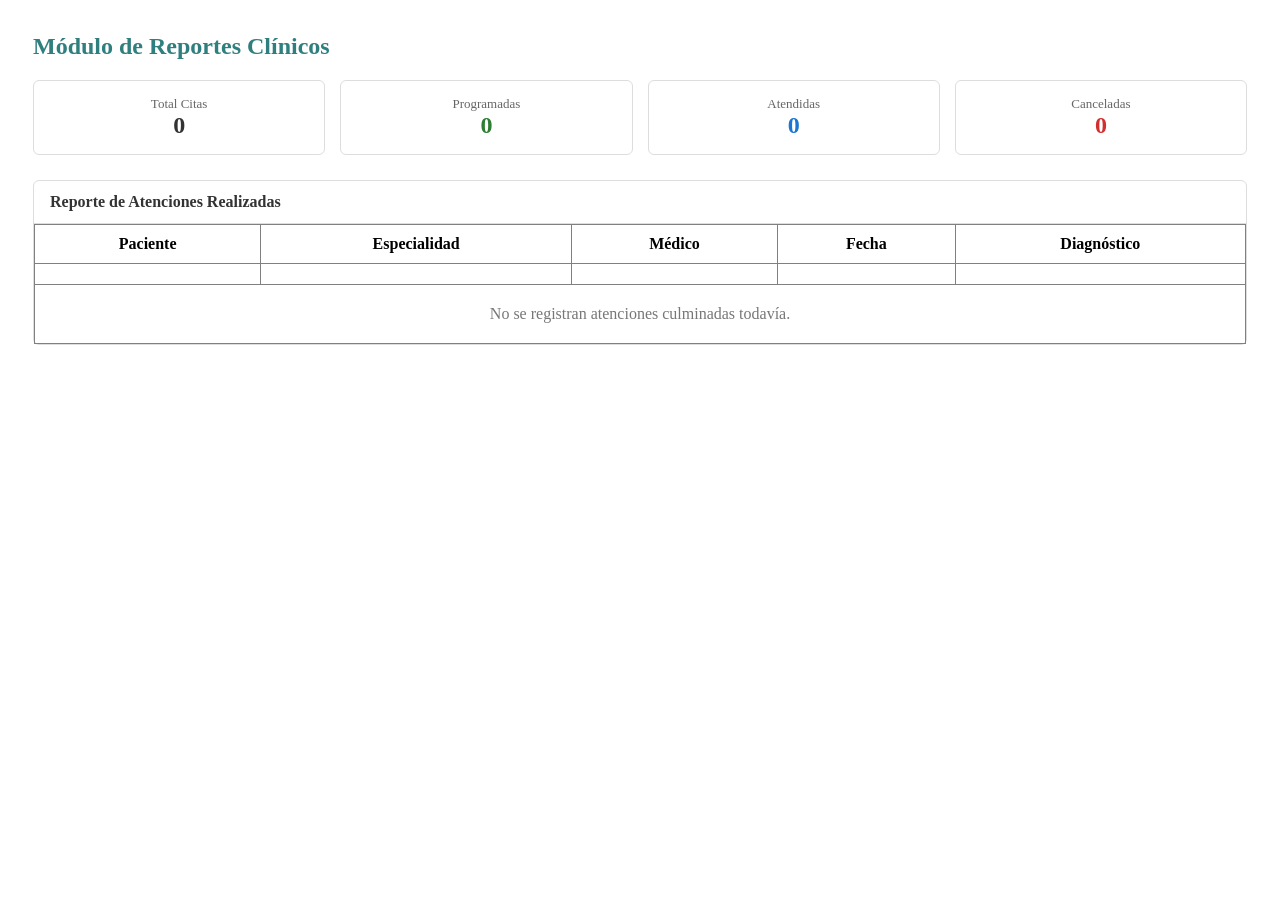
<file: src/main/resources/templates/reportes/index.html>
<!DOCTYPE html>
<html xmlns:th="http://www.thymeleaf.org">
<head th:replace="~{layout :: head('Reportes Clínicos - NovaSalud')}">
    <meta charset="UTF-8">
    <title>Reportes</title>
</head>
<body>

    <header th:replace="~{layout :: header}"></header>

    <div style="display: flex;">
        <aside th:replace="~{layout :: sidebar}"></aside>

        <main class="contenido" style="flex: 1; padding: 25px;">
            <h2 style="color: #2f7f7f; margin: 0 0 20px 0;">Módulo de Reportes Clínicos</h2>
            <div style="display: grid; grid-template-columns: repeat(auto-fit, minmax(180px, 1fr)); gap: 15px; margin-bottom: 25px;">
                <div style="background: white; border: 1px solid #ddd; padding: 15px; border-radius: 6px; text-align: center;">
                    <div style="color: #666; font-size: 13px;">Total Citas</div>
                    <div style="font-size: 24px; font-weight: bold; color: #333;" th:text="${totalCitas}">0</div>
                </div>
                <div style="background: white; border: 1px solid #ddd; padding: 15px; border-radius: 6px; text-align: center;">
                    <div style="color: #666; font-size: 13px;">Programadas</div>
                    <div style="font-size: 24px; font-weight: bold; color: #2e7d32;" th:text="${programadas}">0</div>
                </div>
                <div style="background: white; border: 1px solid #ddd; padding: 15px; border-radius: 6px; text-align: center;">
                    <div style="color: #666; font-size: 13px;">Atendidas</div>
                    <div style="font-size: 24px; font-weight: bold; color: #1976d2;" th:text="${atendidas}">0</div>
                </div>
                <div style="background: white; border: 1px solid #ddd; padding: 15px; border-radius: 6px; text-align: center;">
                    <div style="color: #666; font-size: 13px;">Canceladas</div>
                    <div style="font-size: 24px; font-weight: bold; color: #d32f2f;" th:text="${canceladas}">0</div>
                </div>
            </div>
            <div style="background: white; border: 1px solid #ddd; border-radius: 6px;">
                <div style="padding: 12px 16px; font-weight: bold; border-bottom: 1px solid #ddd; color: #333;">
                    Reporte de Atenciones Realizadas
                </div>
                <table class="table-clinica" border="1" cellpadding="10" cellspacing="0" style="width: 100%; border-collapse: collapse;">
                    <thead>
                        <tr>
                            <th>Paciente</th>
                            <th>Especialidad</th>
                            <th>Médico</th>
                            <th>Fecha</th>
                            <th>Diagnóstico</th>
                        </tr>
                    </thead>
                    <tbody>
                        <tr th:each="c : ${citasAtendidas}">
                            <td th:text="${c.paciente.nombre + ' ' + c.paciente.apellido}"></td>
                            <td th:text="${c.especialidad}"></td>
                            <td th:text="${c.medico}"></td>
                            <td th:text="${c.fecha}"></td>
                            <td th:text="${c.diagnostico}"></td>
                        </tr>
                        <tr th:if="${#lists.isEmpty(citasAtendidas)}">
                            <td colspan="5" style="text-align: center; color: #777; padding: 20px;">No se registran atenciones culminadas todavía.</td>
                        </tr>
                    </tbody>
                </table>
            </div>
        </main>
    </div>

    <script th:src="@{/js/app.js}"></script>
</body>
</html>
</file>
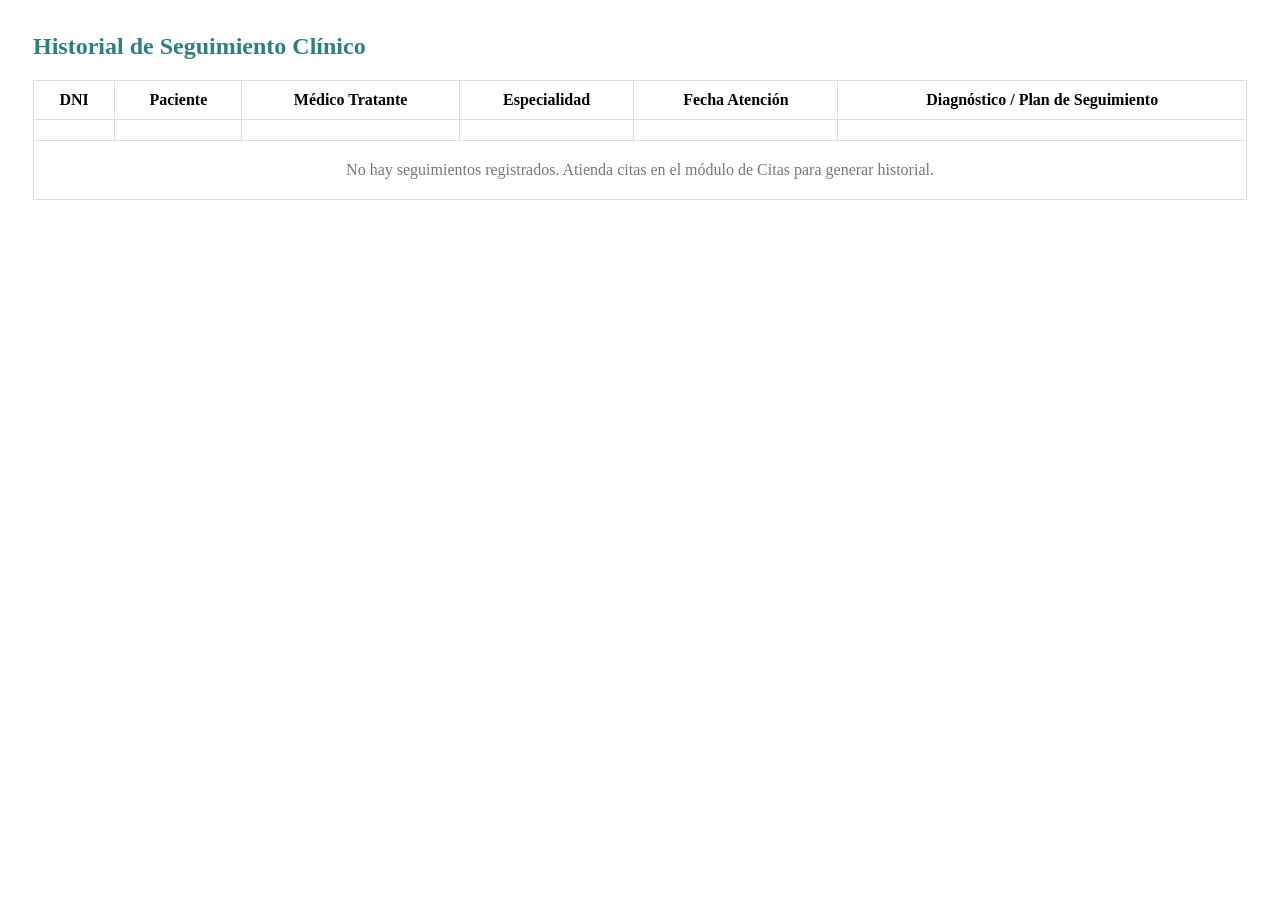
<file: src/main/resources/templates/seguimiento/index.html>
<!DOCTYPE html>
<html xmlns:th="http://www.thymeleaf.org">
<head th:replace="~{layout :: head('Historial y Seguimiento - NovaSalud')}">
    <meta charset="UTF-8">
    <title>Seguimiento Clínico</title>
</head>
<body>

    <header th:replace="~{layout :: header}"></header>

    <div style="display: flex;">
        <aside th:replace="~{layout :: sidebar}"></aside>

        <main class="contenido" style="flex: 1; padding: 25px;">
            <h2 style="color: #2f7f7f; margin: 0 0 20px 0;">Historial de Seguimiento Clínico</h2>

            <table class="table-clinica" border="1" cellpadding="10" cellspacing="0" style="width: 100%; border-collapse: collapse; background: white; border: 1px solid #ddd;">
                <thead>
                    <tr>
                        <th>DNI</th>
                        <th>Paciente</th>
                        <th>Médico Tratante</th>
                        <th>Especialidad</th>
                        <th>Fecha Atención</th>
                        <th>Diagnóstico / Plan de Seguimiento</th>
                    </tr>
                </thead>
                <tbody>
                    <tr th:each="h : ${historial}">
                        <td th:text="${h.paciente.dni}"></td>
                        <td th:text="${h.paciente.nombre + ' ' + h.paciente.apellido}"></td>
                        <td th:text="${h.medico}"></td>
                        <td th:text="${h.especialidad}"></td>
                        <td th:text="${h.fecha}"></td>
                        <td th:text="${h.diagnostico}" style="font-style: italic; color: #2e7d32;"></td>
                    </tr>
                    <tr th:if="${#lists.isEmpty(historial)}">
                        <td colspan="6" style="text-align: center; color: #777; padding: 20px;">
                            No hay seguimientos registrados. Atienda citas en el módulo de Citas para generar historial.
                        </td>
                    </tr>
                </tbody>
            </table>
        </main>
    </div>

    <script th:src="@{/js/app.js}"></script>
</body>
</html>
</file>
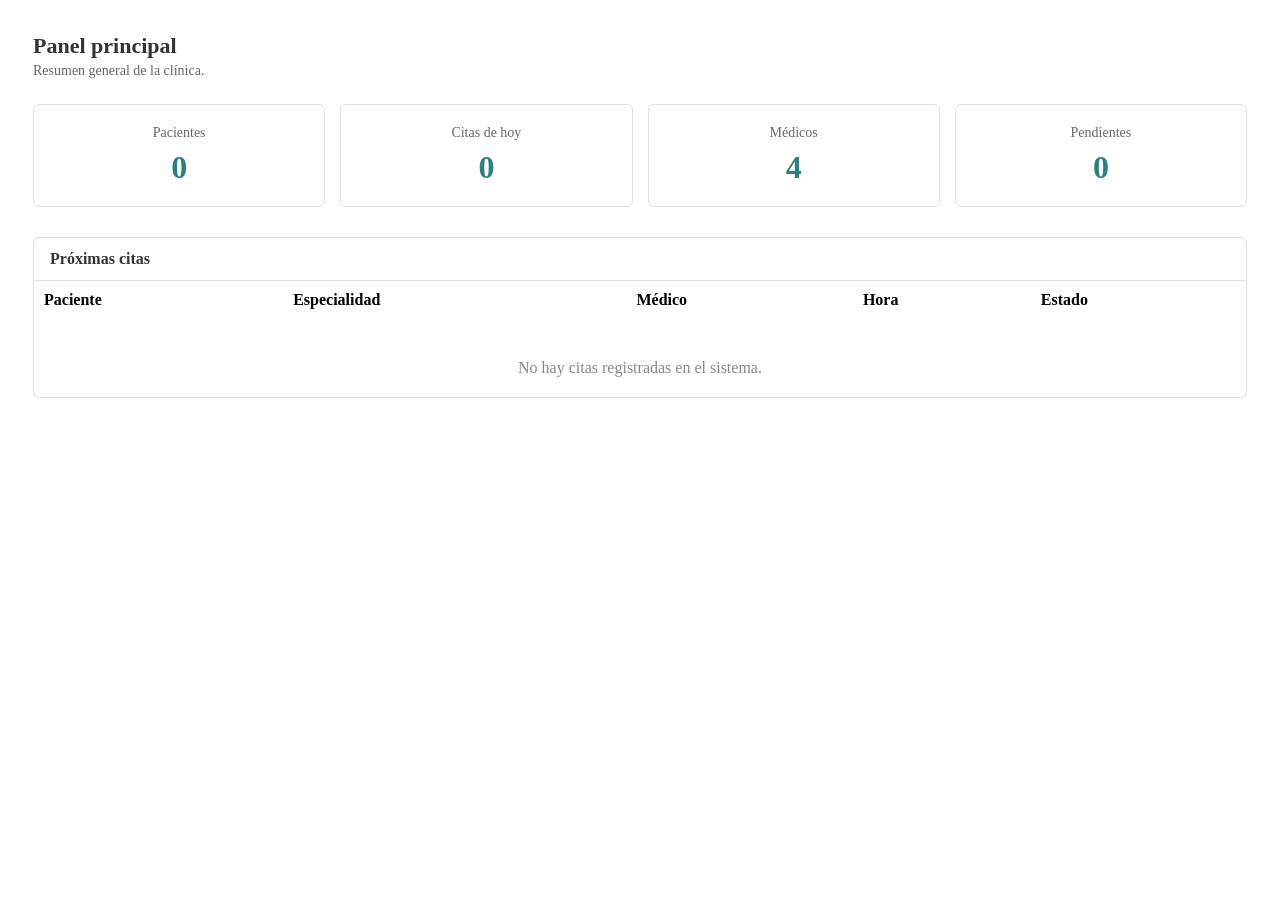
<file: src/main/resources/templates/dashboard.html>
<!DOCTYPE html>
<html xmlns:th="http://www.thymeleaf.org">
<head th:replace="~{layout :: head('Panel Principal - NovaSalud')}">
    <meta charset="UTF-8">
    <title>Panel Principal</title>
</head>
<body>

    <header th:replace="~{layout :: header}"></header>

    <div style="display: flex;">
        <!-- Barra lateral unificada -->
        <aside th:replace="~{layout :: sidebar}"></aside>

        <main class="contenido" style="flex: 1; padding: 25px;">
            <h2 style="margin: 0; font-size: 22px; color: #333;">Panel principal</h2>
            <p style="color: #666; margin-top: 4px; margin-bottom: 25px; font-size: 14px;">Resumen general de la clínica.</p>

            <div style="display: grid; grid-template-columns: repeat(auto-fit, minmax(200px, 1fr)); gap: 15px; margin-bottom: 30px;">
                
                <div style="background: white; border: 1px solid #e0e0e0; border-radius: 6px; padding: 20px; text-align: center;">
                    <div style="color: #666; font-size: 14px; margin-bottom: 8px;">Pacientes</div>
                    <div style="color: #2f7f7f; font-size: 32px; font-weight: bold;" th:text="${totalPacientes}">0</div>
                </div>

                <div style="background: white; border: 1px solid #e0e0e0; border-radius: 6px; padding: 20px; text-align: center;">
                    <div style="color: #666; font-size: 14px; margin-bottom: 8px;">Citas de hoy</div>
                    <div style="color: #2f7f7f; font-size: 32px; font-weight: bold;" th:text="${citasHoy}">0</div>
                </div>

                <div style="background: white; border: 1px solid #e0e0e0; border-radius: 6px; padding: 20px; text-align: center;">
                    <div style="color: #666; font-size: 14px; margin-bottom: 8px;">Médicos</div>
                    <div style="color: #2f7f7f; font-size: 32px; font-weight: bold;" th:text="${totalMedicos}">4</div>
                </div>

                <div style="background: white; border: 1px solid #e0e0e0; border-radius: 6px; padding: 20px; text-align: center;">
                    <div style="color: #666; font-size: 14px; margin-bottom: 8px;">Pendientes</div>
                    <div style="color: #2f7f7f; font-size: 32px; font-weight: bold;" th:text="${totalPendientes}">0</div>
                </div>

            </div>

            <div style="background: white; border: 1px solid #e0e0e0; border-radius: 6px; overflow: hidden;">
                <div style="padding: 12px 16px; font-weight: bold; border-bottom: 1px solid #e0e0e0; color: #333;">
                    Próximas citas
                </div>

                <table class="table-clinica" border="0" cellpadding="10" cellspacing="0" style="width: 100%; border-collapse: collapse;">
                    <thead>
                        <tr>
                            <th style="text-align: left;">Paciente</th>
                            <th style="text-align: left;">Especialidad</th>
                            <th style="text-align: left;">Médico</th>
                            <th style="text-align: left;">Hora</th>
                            <th style="text-align: left;">Estado</th>
                        </tr>
                    </thead>
                    <tbody>
                        <tr th:each="c : ${proximasCitas}">
                            <td th:text="${c.paciente.nombre + ' ' + c.paciente.apellido}"></td>
                            <td th:text="${c.especialidad}"></td>
                            <td th:text="${c.medico}"></td>
                            <td th:text="${c.hora}"></td>
                            <td>
                                <span th:text="${c.estado}" 
                                      th:style="${c.estado == 'CANCELADA' ? 'color: red;' : 'color: inherit;'}">
                                </span>
                            </td>
                        </tr>
                        <tr th:if="${#lists.isEmpty(proximasCitas)}">
                            <td colspan="5" style="text-align: center; color: #888; padding: 20px;">
                                No hay citas registradas en el sistema.
                            </td>
                        </tr>
                    </tbody>
                </table>
            </div>
        </main>
    </div>

    <script th:src="@{/js/app.js}"></script>
</body>
</html>
</file>
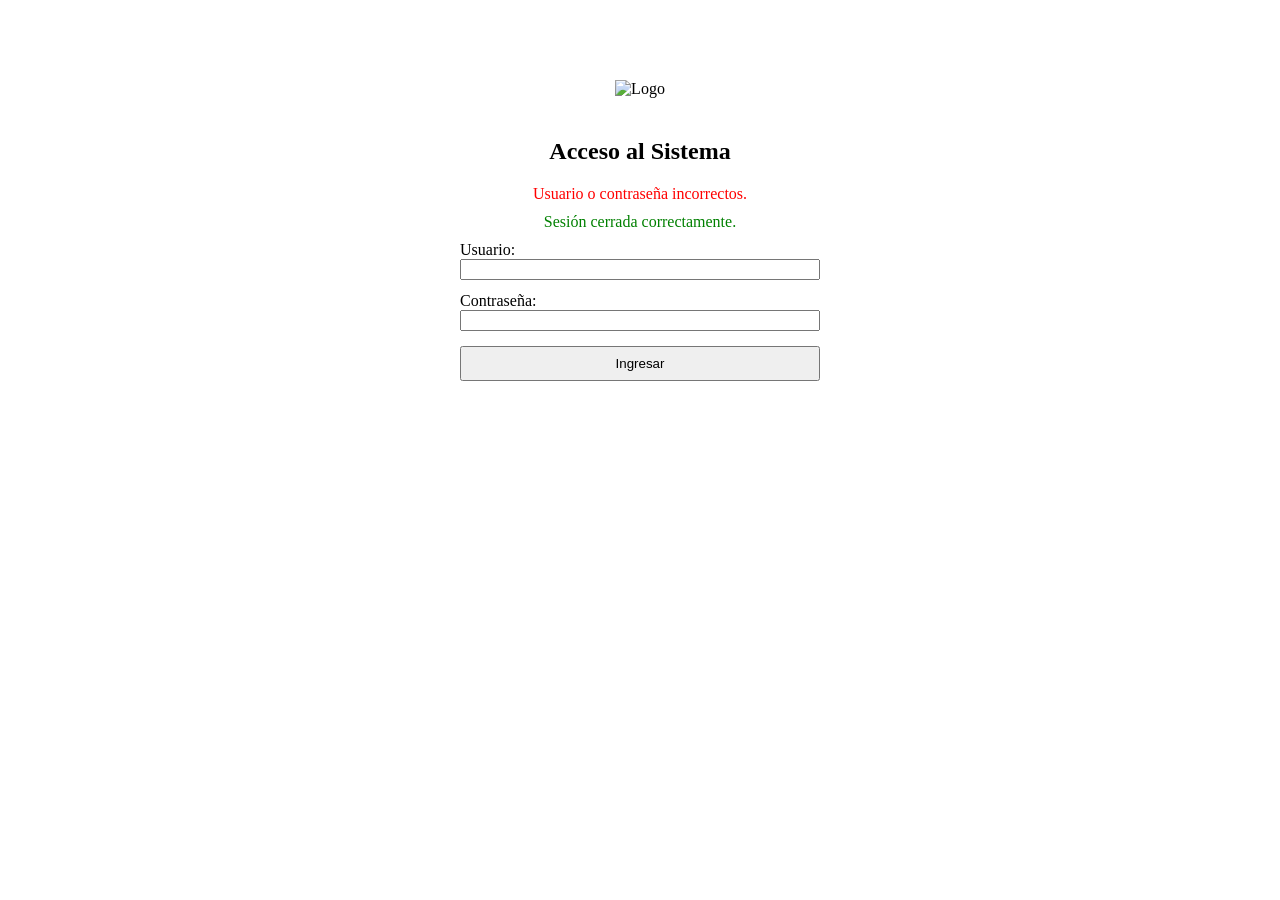
<file: src/main/resources/templates/login.html>
<!DOCTYPE html>
<html xmlns:th="[http://www.thymeleaf.org](http://www.thymeleaf.org)">
<head>
    <meta charset="UTF-8">
    <title>Iniciar Sesión - Clínica</title>
    <link rel="stylesheet" th:href="@{/css/estilos.css}">
</head>
<body>
    <div style="max-width: 360px; margin: 80px auto; text-align: center;">
        <img th:src="@{/imagenes/Logo.jpg}" alt="Logo" width="120" style="margin-bottom: 20px;">
        <h2>Acceso al Sistema</h2>

        <div th:if="${param.error}" style="color: red; margin-bottom: 10px;">
            Usuario o contraseña incorrectos.
        </div>
        <div th:if="${param.logout}" style="color: green; margin-bottom: 10px;">
            Sesión cerrada correctamente.
        </div>

        <form th:action="@{/login}" method="post">
            <div style="margin-bottom: 12px; text-align: left;">
                <label>Usuario:</label>
                <input type="text" name="username" required style="width: 100%; box-sizing: border-box;">
            </div>
            <div style="margin-bottom: 15px; text-align: left;">
                <label>Contraseña:</label>
                <input type="password" name="password" required style="width: 100%; box-sizing: border-box;">
            </div>
            <button type="submit" style="width: 100%; padding: 8px; cursor: pointer;">Ingresar</button>
        </form>
    </div>
</body>
</html>
</file>
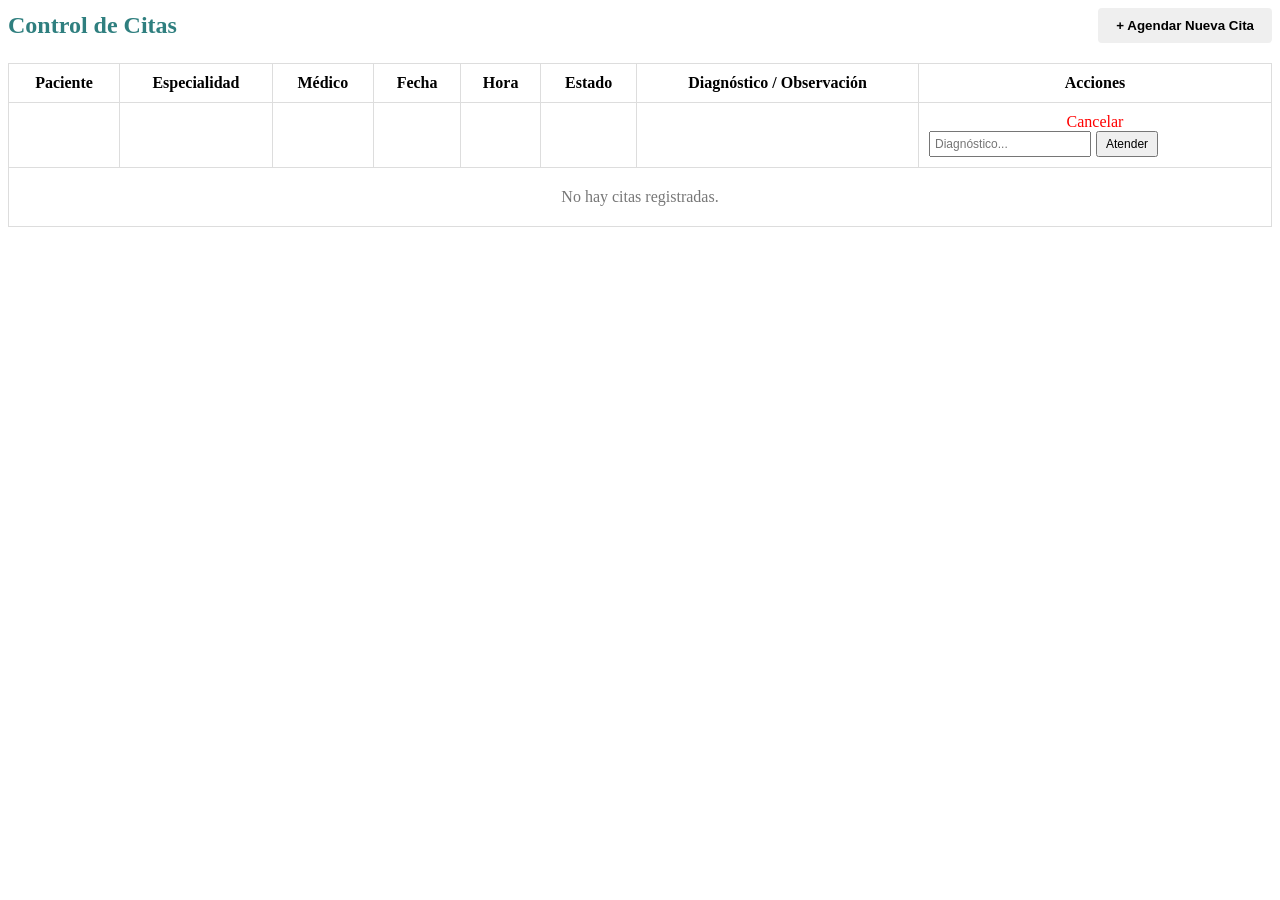
<file: src/main/resources/templates/citas/listar.html>
<!DOCTYPE html>
<html xmlns:th="http://www.thymeleaf.org"
      xmlns:sec="http://www.thymeleaf.org/extras/spring-security">
<head th:replace="~{layout :: head('Citas Médicas')}">
    <meta charset="UTF-8">
    <title>Citas Médicas</title>
</head>
<body>

    <header th:replace="~{layout :: header}"></header>

    <div style="display: flex;">
        <aside th:replace="~{layout :: sidebar}"></aside>

        <main class="contenido" style="flex: 1;">
            <div style="display: flex; justify-content: space-between; align-items: center; margin-bottom: 20px;">
                <h2 style="color: #2f7f7f; margin: 0;">Control de Citas</h2>
                <a sec:authorize="hasAnyAuthority('ROLE_ADMIN', 'ROLE_RECEPCIONISTA')" th:href="@{/citas/registrar}">
                    <button class="btn-clinica" style="padding: 10px 18px; border: none; border-radius: 4px; cursor: pointer; font-weight: bold;">
                        + Agendar Nueva Cita
                    </button>
                </a>
            </div>

            <table class="table-clinica" border="1" cellpadding="10" cellspacing="0" style="width: 100%; border-collapse: collapse; background: white; border: 1px solid #ddd;">
                <thead>
                    <tr>
                        <th>Paciente</th>
                        <th>Especialidad</th>
                        <th>Médico</th>
                        <th>Fecha</th>
                        <th>Hora</th>
                        <th>Estado</th>
                        <th>Diagnóstico / Observación</th>
                        <th style="text-align: center;">Acciones</th>
                    </tr>
                </thead>
                <tbody>
                    <tr th:each="c : ${citas}">
                        <td th:text="${c.paciente.nombre + ' ' + c.paciente.apellido}"></td>
                        <td th:text="${c.especialidad}"></td>
                        <td th:text="${c.medico}"></td>
                        <td th:text="${c.fecha}"></td>
                        <td th:text="${c.hora}"></td>
                        <td>
                            <span th:text="${c.estado}"
                                  th:style="${c.estado == 'CANCELADA' ? 'color: red; font-weight: bold;' : (c.estado == 'ATENDIDO' ? 'color: blue; font-weight: bold;' : 'color: green; font-weight: bold;')}">
                            </span>
                        </td>
                        <td th:text="${c.diagnostico != null ? c.diagnostico : '-'}"></td>
                        <td style="text-align: center;">
                            <!-- Botón para cancelar (Admin / Recepción) -->
                            <a th:if="${c.estado == 'PROGRAMADA'}"
                               sec:authorize="hasAnyAuthority('ROLE_ADMIN', 'ROLE_RECEPCIONISTA')"
                               th:href="@{/citas/cancelar/{id}(id=${c.id})}"
                               onclick="return confirm('¿Seguro que desea cancelar la cita?')"
                               style="color: red; text-decoration: none;">Cancelar</a>

                            <!-- Formulario rápido para el Médico (RF-19) -->
                            <form th:if="${c.estado == 'PROGRAMADA'}"
                                  sec:authorize="hasAuthority('ROLE_MEDICO')"
                                  th:action="@{/citas/atender/{id}(id=${c.id})}" method="post" style="display: flex; gap: 5px;">
                                <input type="text" name="diagnostico" placeholder="Diagnóstico..." required style="padding: 4px; font-size: 12px;">
                                <button type="submit" class="btn-clinica" style="padding: 4px 8px; font-size: 12px; cursor: pointer;">Atender</button>
                            </form>
                        </td>
                    </tr>
                    <tr th:if="${#lists.isEmpty(citas)}">
                        <td colspan="8" style="text-align: center; color: #777; padding: 20px;">No hay citas registradas.</td>
                    </tr>
                </tbody>
            </table>
        </main>
    </div>

    <script th:src="@{/js/app.js}"></script>
</body>
</html>
</file>
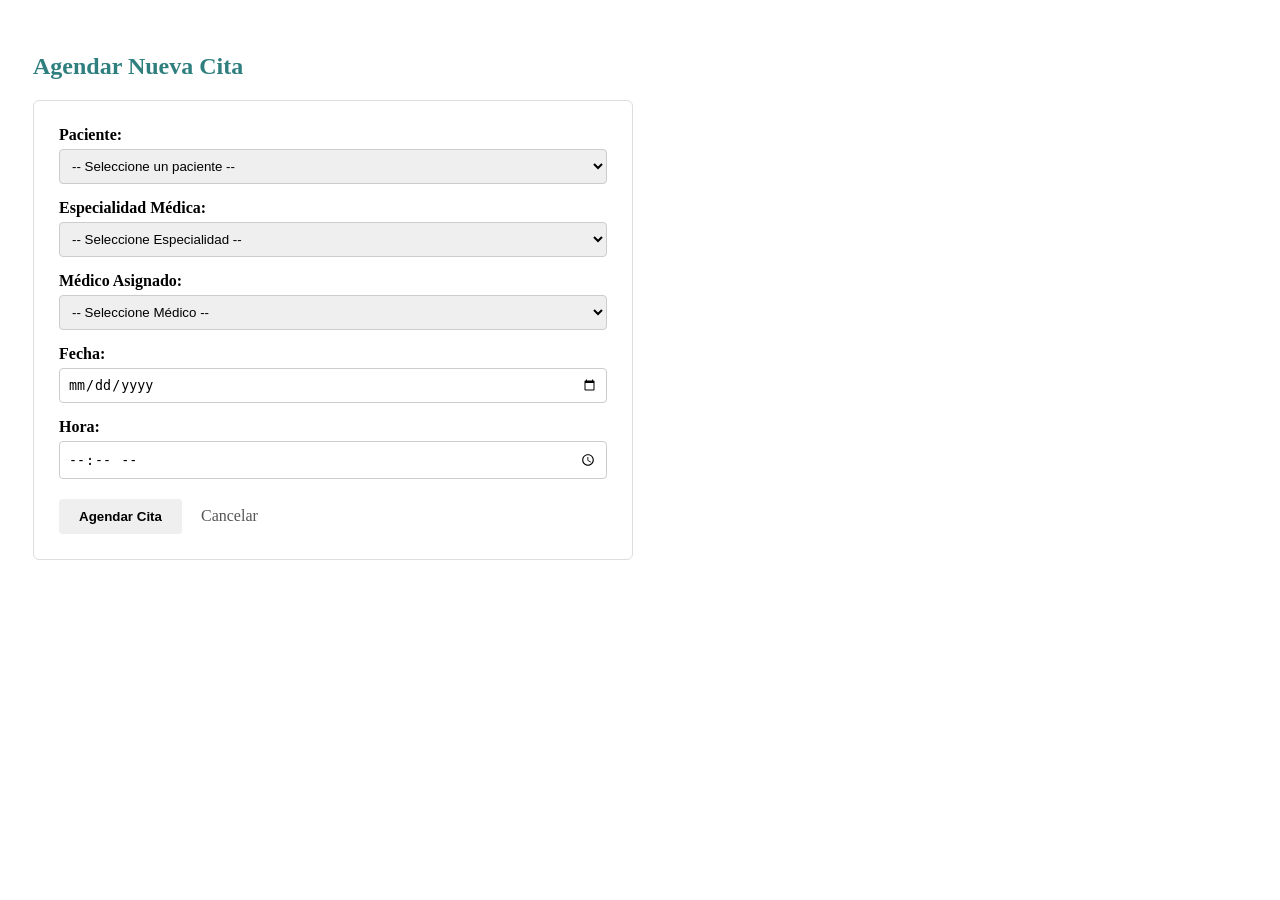
<file: src/main/resources/templates/citas/registrar.html>
<!DOCTYPE html>
<html xmlns:th="http://www.thymeleaf.org">
<head th:replace="~{layout :: head('Agendar Cita Médica - NovaSalud')}">
    <meta charset="UTF-8">
    <title>Agendar Cita Médica</title>
</head>
<body>

    <header th:replace="~{layout :: header}"></header>

    <div style="display: flex;">
        <aside th:replace="~{layout :: sidebar}"></aside>

        <main class="contenido" style="flex: 1; max-width: 600px; padding: 25px;">
            <h2 style="color: #2f7f7f; margin-bottom: 20px;">Agendar Nueva Cita</h2>

            <form th:action="@{/citas/guardar}" th:object="${cita}" method="post" style="background: white; padding: 25px; border-radius: 6px; border: 1px solid #ddd;">
                
                <!-- Selección de Paciente -->
                <div style="margin-bottom: 15px;">
                    <label style="font-weight: bold; display: block; margin-bottom: 5px;">Paciente:</label>
                    <select th:field="*{paciente.id}" style="width: 100%; padding: 8px; border-radius: 4px; border: 1px solid #ccc;" required>
                        <option value="">-- Seleccione un paciente --</option>
                        <option th:each="p : ${pacientes}" th:value="${p.id}"
                                th:text="${p.dni + ' - ' + p.nombre + ' ' + p.apellido}"></option>
                    </select>
                    <span style="color: red; font-size: 0.85em;" th:if="${#fields.hasErrors('paciente')}" th:errors="*{paciente}"></span>
                </div>

                <!-- Selección de Especialidad -->
                <div style="margin-bottom: 15px;">
                    <label style="font-weight: bold; display: block; margin-bottom: 5px;">Especialidad Médica:</label>
                    <select th:field="*{especialidad}" style="width: 100%; padding: 8px; border-radius: 4px; border: 1px solid #ccc;" required>
                        <option value="">-- Seleccione Especialidad --</option>
                        <option th:each="e : ${especialidades}" th:value="${e.nombre}" th:text="${e.nombre}"></option>
                    </select>
                    <span style="color: red; font-size: 0.85em;" th:if="${#fields.hasErrors('especialidad')}" th:errors="*{especialidad}"></span>
                </div>

                <!-- Selección de Médico -->
                <div style="margin-bottom: 15px;">
                    <label style="font-weight: bold; display: block; margin-bottom: 5px;">Médico Asignado:</label>
                    <select th:field="*{medico}" style="width: 100%; padding: 8px; border-radius: 4px; border: 1px solid #ccc;" required>
                        <option value="">-- Seleccione Médico --</option>
                        <option th:each="m : ${medicos}" th:value="${m.nombreCompleto}" th:text="${m.nombreCompleto}"></option>
                    </select>
                    <span style="color: red; font-size: 0.85em;" th:if="${#fields.hasErrors('medico')}" th:errors="*{medico}"></span>
                </div>

                <!-- Fecha -->
                <div style="margin-bottom: 15px;">
                    <label style="font-weight: bold; display: block; margin-bottom: 5px;">Fecha:</label>
                    <input type="date" th:field="*{fecha}" style="width: 100%; padding: 8px; box-sizing: border-box; border-radius: 4px; border: 1px solid #ccc;" required />
                    <span style="color: red; font-size: 0.85em;" th:if="${#fields.hasErrors('fecha')}" th:errors="*{fecha}"></span>
                </div>

                <!-- Hora -->
                <div style="margin-bottom: 20px;">
                    <label style="font-weight: bold; display: block; margin-bottom: 5px;">Hora:</label>
                    <input type="time" th:field="*{hora}" style="width: 100%; padding: 8px; box-sizing: border-box; border-radius: 4px; border: 1px solid #ccc;" required />
                    <span style="color: red; font-size: 0.85em;" th:if="${#fields.hasErrors('hora')}" th:errors="*{hora}"></span>
                </div>

                <div>
                    <button type="submit" class="btn-clinica" style="padding: 10px 20px; border: none; border-radius: 4px; cursor: pointer; font-weight: bold;">
                        Agendar Cita
                    </button>
                    <a th:href="@{/citas}" style="margin-left: 15px; color: #555; text-decoration: none;">Cancelar</a>
                </div>
            </form>
        </main>
    </div>

    <script th:src="@{/js/app.js}"></script>
</body>
</html>
</file>
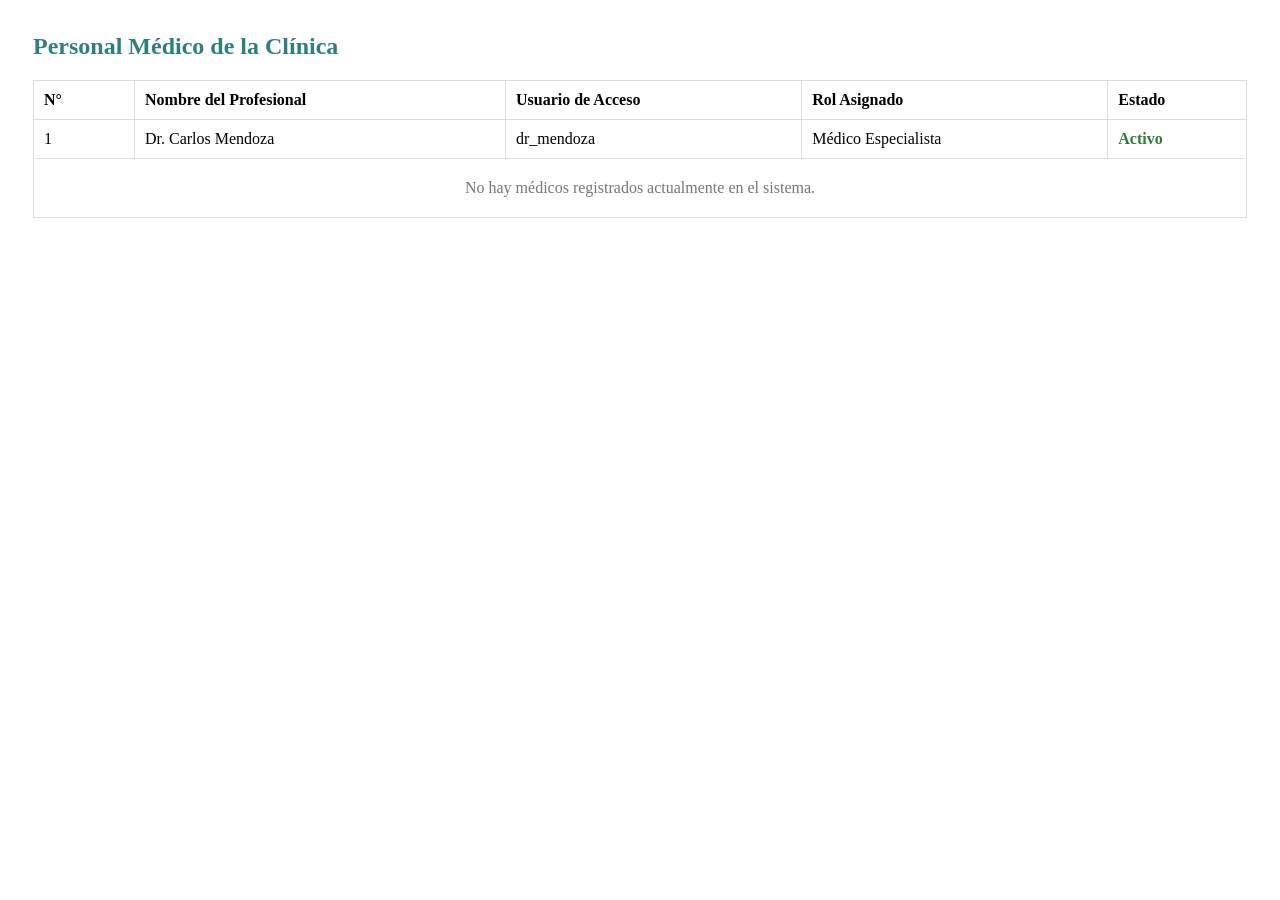
<file: src/main/resources/templates/medicos/listar.html>
<!DOCTYPE html>
<html xmlns:th="http://www.thymeleaf.org">
<head th:replace="~{layout :: head('Personal Médico - NovaSalud')}">
    <meta charset="UTF-8">
    <title>Médicos</title>
</head>
<body>

    <header th:replace="~{layout :: header}"></header>

    <div style="display: flex;">
        <aside th:replace="~{layout :: sidebar}"></aside>

        <main class="contenido" style="flex: 1; padding: 25px;">
            <h2 style="color: #2f7f7f; margin: 0 0 20px 0;">Personal Médico de la Clínica</h2>

            <table class="table-clinica" border="1" cellpadding="10" cellspacing="0" style="width: 100%; border-collapse: collapse; background: white; border: 1px solid #ddd;">
                <thead>
                    <tr>
                        <th style="width: 80px; text-align: left;">N°</th>
                        <th style="text-align: left;">Nombre del Profesional</th>
                        <th style="text-align: left;">Usuario de Acceso</th>
                        <th style="text-align: left;">Rol Asignado</th>
                        <th style="text-align: left;">Estado</th>
                    </tr>
                </thead>
                <tbody>
                    <tr th:each="m, stat : ${medicos}">
                        <td th:text="${stat.count}">1</td>
                        <td th:text="${m.nombreCompleto}">Dr. Carlos Mendoza</td>
                        <td th:text="${m.username}">dr_mendoza</td>
                        <td>Médico Especialista</td>
                        <td style="color: #2e7d32; font-weight: bold;">Activo</td>
                    </tr>
                    <tr th:if="${#lists.isEmpty(medicos)}">
                        <td colspan="5" style="text-align: center; color: #777; padding: 20px;">
                            No hay médicos registrados actualmente en el sistema.
                        </td>
                    </tr>
                </tbody>
            </table>
        </main>
    </div>

    <script th:src="@{/js/app.js}"></script>
</body>
</html>
</file>
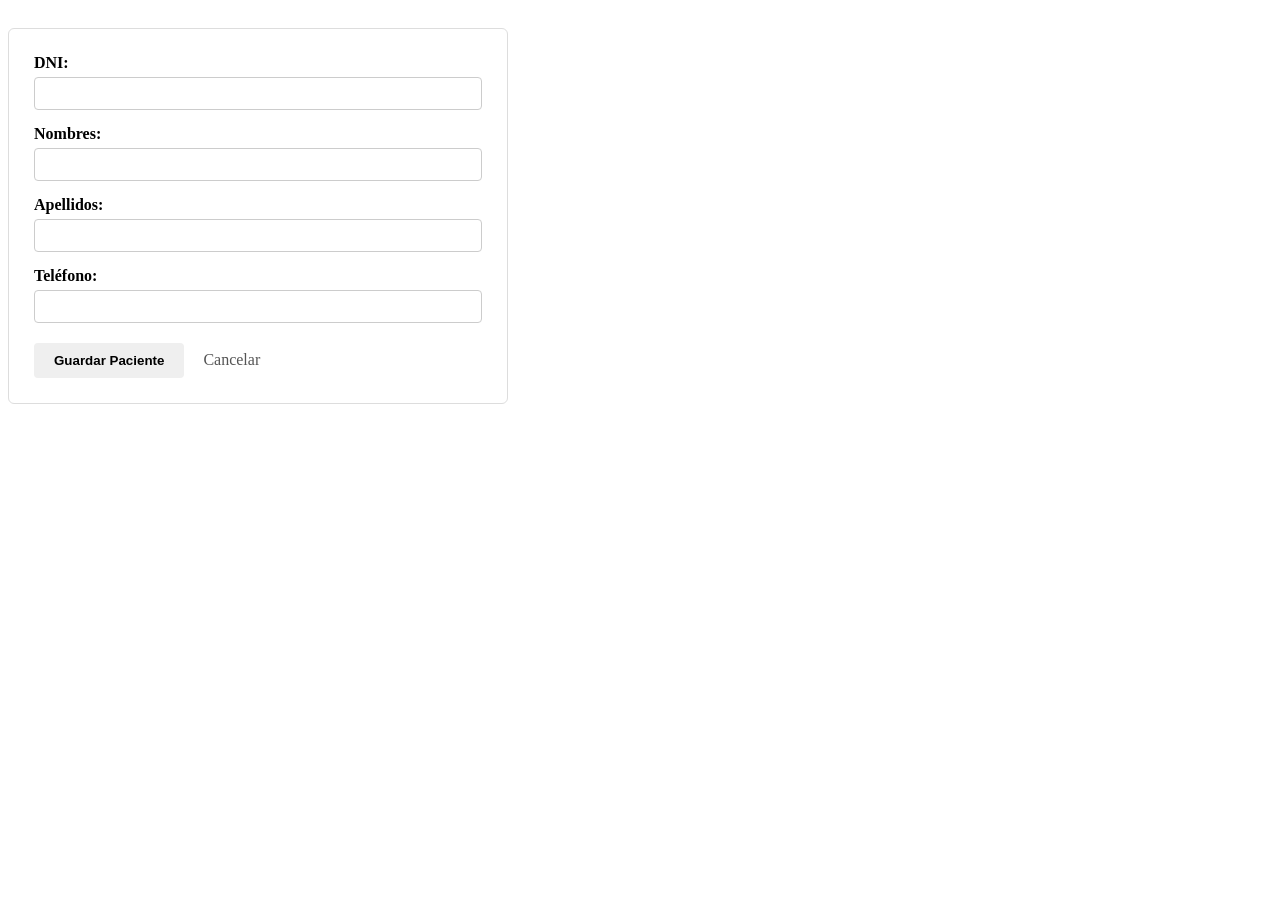
<file: src/main/resources/templates/pacientes/formulario.html>
<!DOCTYPE html>
<html xmlns:th="http://www.thymeleaf.org">
<head th:replace="~{layout :: head('Formulario de Paciente')}">
    <meta charset="UTF-8">
    <title>Formulario Paciente</title>
</head>
<body>

    <header th:replace="~{layout :: header}"></header>

    <div style="display: flex;">
        <aside th:replace="~{layout :: sidebar}"></aside>

        <main class="contenido" style="flex: 1; max-width: 500px;">
            <h2 style="color: #2f7f7f; margin-bottom: 20px;" th:text="${paciente.id != null} ? 'Modificar Paciente' : 'Registrar Paciente'"></h2>

            <form th:action="@{/pacientes/guardar}" th:object="${paciente}" method="post" style="background: white; padding: 25px; border-radius: 6px; border: 1px solid #ddd;">
                <input type="hidden" th:field="*{id}" />

                <div style="margin-bottom: 15px;">
                    <label style="font-weight: bold; display: block; margin-bottom: 5px;">DNI:</label>
                    <input type="text" th:field="*{dni}" style="width: 100%; padding: 8px; box-sizing: border-box; border-radius: 4px; border: 1px solid #ccc;" />
                    <span style="color: red; font-size: 0.85em;" th:if="${#fields.hasErrors('dni')}" th:errors="*{dni}"></span>
                </div>

                <div style="margin-bottom: 15px;">
                    <label style="font-weight: bold; display: block; margin-bottom: 5px;">Nombres:</label>
                    <input type="text" th:field="*{nombre}" style="width: 100%; padding: 8px; box-sizing: border-box; border-radius: 4px; border: 1px solid #ccc;" />
                    <span style="color: red; font-size: 0.85em;" th:if="${#fields.hasErrors('nombre')}" th:errors="*{nombre}"></span>
                </div>

                <div style="margin-bottom: 15px;">
                    <label style="font-weight: bold; display: block; margin-bottom: 5px;">Apellidos:</label>
                    <input type="text" th:field="*{apellido}" style="width: 100%; padding: 8px; box-sizing: border-box; border-radius: 4px; border: 1px solid #ccc;" />
                    <span style="color: red; font-size: 0.85em;" th:if="${#fields.hasErrors('apellido')}" th:errors="*{apellido}"></span>
                </div>

                <div style="margin-bottom: 20px;">
                    <label style="font-weight: bold; display: block; margin-bottom: 5px;">Teléfono:</label>
                    <input type="text" th:field="*{telefono}" style="width: 100%; padding: 8px; box-sizing: border-box; border-radius: 4px; border: 1px solid #ccc;" />
                </div>

                <div>
                    <button type="submit" class="btn-clinica" style="padding: 10px 20px; border: none; border-radius: 4px; cursor: pointer; font-weight: bold;">
                        Guardar Paciente
                    </button>
                    <a th:href="@{/pacientes}" style="margin-left: 15px; color: #555; text-decoration: none;">Cancelar</a>
                </div>
            </form>
        </main>
    </div>

    <script th:src="@{/js/app.js}"></script>
</body>
</html>
</file>
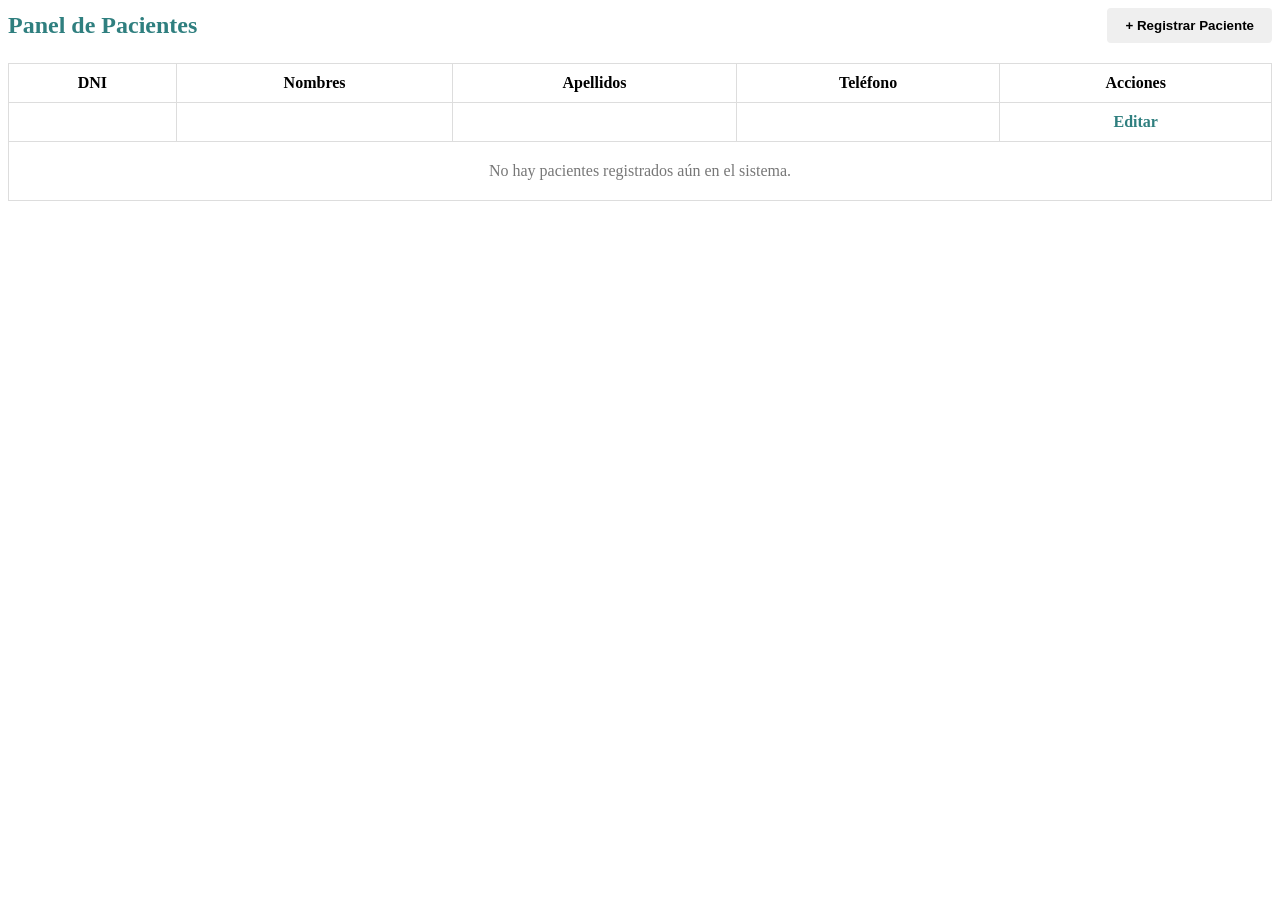
<file: src/main/resources/templates/pacientes/listar.html>
<!DOCTYPE html>
<html xmlns:th="http://www.thymeleaf.org"
      xmlns:sec="http://www.thymeleaf.org/extras/spring-security">
<head th:replace="~{layout :: head('Gestión de Pacientes')}">
    <meta charset="UTF-8">
    <title>Pacientes</title>
</head>
<body>

    <header th:replace="~{layout :: header}"></header>

    <div style="display: flex;">
        <aside th:replace="~{layout :: sidebar}"></aside>

        <main class="contenido" style="flex: 1;">
            <div style="display: flex; justify-content: space-between; align-items: center; margin-bottom: 20px;">
                <h2 style="color: #2f7f7f; margin: 0;">Panel de Pacientes</h2>
                
                <a sec:authorize="hasAnyAuthority('ROLE_ADMIN', 'ROLE_RECEPCIONISTA')" th:href="@{/pacientes/nuevo}">
                    <button class="btn-clinica" style="padding: 10px 18px; border: none; border-radius: 4px; cursor: pointer; font-weight: bold;">
                        + Registrar Paciente
                    </button>
                </a>
            </div>

            <table class="table-clinica" border="1" cellpadding="10" cellspacing="0" style="width: 100%; border-collapse: collapse; background: white; border: 1px solid #ddd;">
                <thead>
                    <tr>
                        <th>DNI</th>
                        <th>Nombres</th>
                        <th>Apellidos</th>
                        <th>Teléfono</th>
                        <th sec:authorize="hasAnyAuthority('ROLE_ADMIN', 'ROLE_RECEPCIONISTA')" style="text-align: center;">Acciones</th>
                    </tr>
                </thead>
                <tbody>
                    <tr th:each="p : ${pacientes}">
                        <td th:text="${p.dni}"></td>
                        <td th:text="${p.nombre}"></td>
                        <td th:text="${p.apellido}"></td>
                        <td th:text="${p.telefono}"></td>
                        <td sec:authorize="hasAnyAuthority('ROLE_ADMIN', 'ROLE_RECEPCIONISTA')" style="text-align: center;">
                            <a th:href="@{/pacientes/editar/{id}(id=${p.id})}" style="color: #2f7f7f; font-weight: bold; text-decoration: none;">Editar</a>
                        </td>
                    </tr>
                    <tr th:if="${#lists.isEmpty(pacientes)}">
                        <td colspan="5" style="text-align: center; color: #777; padding: 20px;">No hay pacientes registrados aún en el sistema.</td>
                    </tr>
                </tbody>
            </table>
        </main>
    </div>

    <script th:src="@{/js/app.js}"></script>
</body>
</html>
</file>
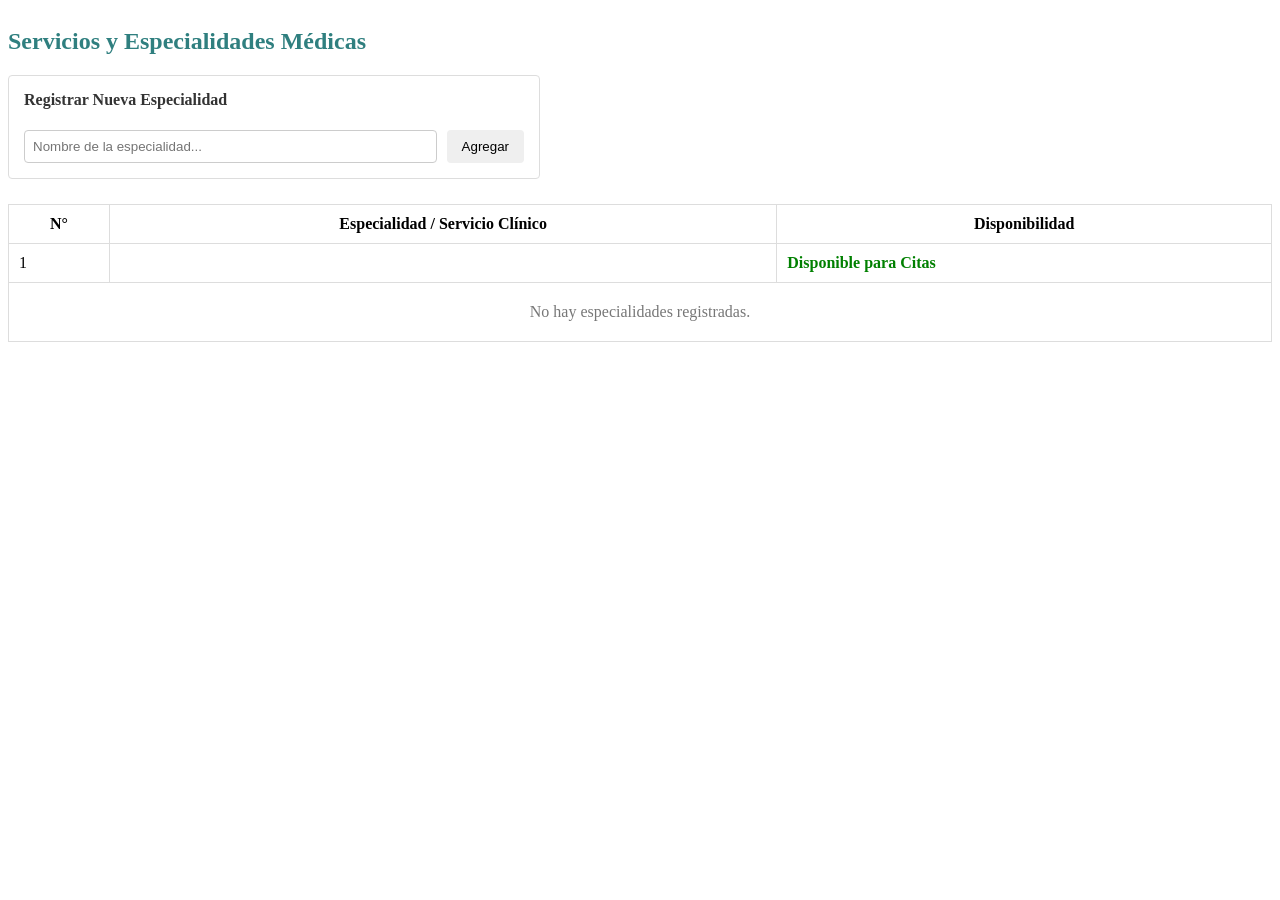
<file: src/main/resources/templates/servicios/listar.html>
<!DOCTYPE html>
<html xmlns:th="http://www.thymeleaf.org"
      xmlns:sec="http://www.thymeleaf.org/extras/spring-security">
<head th:replace="~{layout :: head('Servicios y Especialidades')}">
    <meta charset="UTF-8">
    <title>Servicios Médicos</title>
</head>
<body>

    <header th:replace="~{layout :: header}"></header>

    <div style="display: flex;">
        <aside th:replace="~{layout :: sidebar}"></aside>

        <main class="contenido" style="flex: 1;">
            <h2 style="color: #2f7f7f; margin-bottom: 20px;">Servicios y Especialidades Médicas</h2>

            <!-- Formulario de registro rápido para Admin/Recepción -->
            <div sec:authorize="hasAnyAuthority('ROLE_ADMIN', 'ROLE_RECEPCIONISTA')" style="background: white; padding: 15px; border: 1px solid #ddd; border-radius: 4px; margin-bottom: 25px; max-width: 500px;">
                <h4 style="margin-top: 0; color: #333;">Registrar Nueva Especialidad</h4>
                <form th:action="@{/servicios/guardar}" th:object="${nuevaEspecialidad}" method="post" style="display: flex; gap: 10px;">
                    <input type="text" th:field="*{nombre}" placeholder="Nombre de la especialidad..." required style="flex: 1; padding: 8px; border-radius: 4px; border: 1px solid #ccc;">
                    <button type="submit" class="btn-clinica" style="padding: 8px 15px; border: none; border-radius: 4px; cursor: pointer;">Agregar</button>
                </form>
            </div>

            <!-- Catálogo de especialidades -->
            <table class="table-clinica" border="1" cellpadding="10" cellspacing="0" style="width: 100%; border-collapse: collapse; background: white; border: 1px solid #ddd;">
                <thead>
                    <tr>
                        <th style="width: 80px;">N°</th>
                        <th>Especialidad / Servicio Clínico</th>
                        <th>Disponibilidad</th>
                    </tr>
                </thead>
                <tbody>
                    <tr th:each="e, stat : ${especialidades}">
                        <td th:text="${stat.count}">1</td>
                        <td th:text="${e.nombre}"></td>
                        <td style="color: green; font-weight: bold;">Disponible para Citas</td>
                    </tr>
                    <tr th:if="${#lists.isEmpty(especialidades)}">
                        <td colspan="3" style="text-align: center; color: #777; padding: 20px;">No hay especialidades registradas.</td>
                    </tr>
                </tbody>
            </table>
        </main>
    </div>

    <script th:src="@{/js/app.js}"></script>
</body>
</html>
</file>
